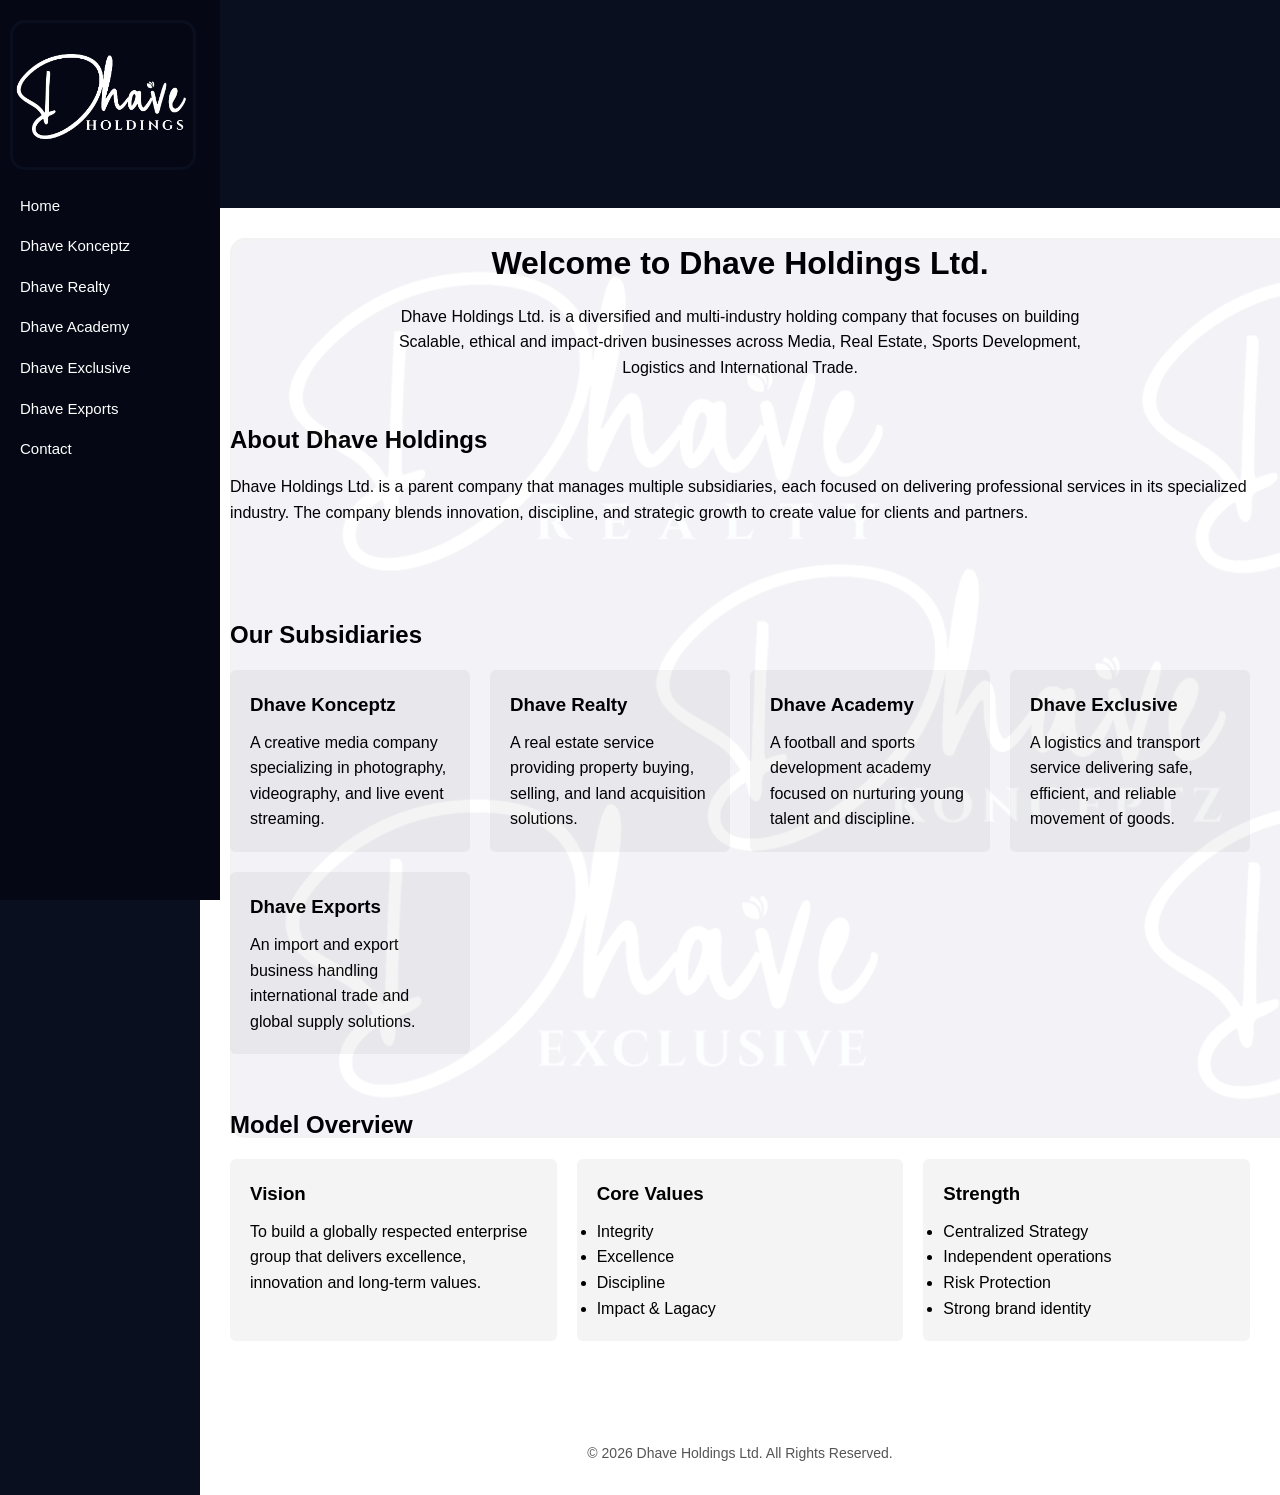
<file: index.html>
<!DOCTYPE html>
<html lang="en">
<head>
    <!-- Meta information -->
    <meta charset="UTF-8">
    <meta name="viewport" content="width=device-width, initial-scale=1.0">
    <title>Dhave Holdings Ltd | Home</title>

    <!-- Link to external CSS file -->
    <link rel="stylesheet" href="style.css">
</head>

<body>

 <img src="IMAGES/Dhave Holdings1.png" alt="DHAVE Logo" id="LogoImg">      
    <!-- Sidebar Navigation -->
    <nav class="sidebar">

 <a href="index.html"><img src="IMAGES/Dhave Holdings1.png" alt="DHAVE Logo" id="LogoImg1"></a>      
        <ul>
            <li><a href="index.html">Home</a></li>
            <li><a href="konceptz.html">Dhave Konceptz</a></li>
            <li><a href="realty.html">Dhave Realty</a></li>
            <li><a href="academy.html">Dhave Academy</a></li>
            <li><a href="exclusive.html">Dhave Exclusive</a></li>
            <li><a href="exports.html">Dhave Exports</a></li>
            <li><a href="contact.html">Contact</a></li>
        </ul>
        
    </nav>

    <!-- Main Content Area -->
    <main class="content">

 <img src="IMAGES/Dhave Holdings.png" alt="Logo Black" id="LB" >    
    <!-- Hero / Introduction Section -->
        <section class="hero">
            <h1>Welcome to Dhave Holdings Ltd.</h1>
            <p>
                Dhave Holdings Ltd. is a diversified and multi-industry holding company 
                that focuses on building Scalable, ethical and impact-driven businesses 
                across Media, Real Estate, Sports Development, Logistics and International Trade.
            </p>
        </section>

        <!-- About the Company -->
        <section class="about">
            <h2>About Dhave Holdings</h2>
            <p>
                Dhave Holdings Ltd. is a parent company that manages multiple subsidiaries,
                each focused on delivering professional services in its specialized industry.
                The company blends innovation, discipline, and strategic growth to create
                value for clients and partners.
            </p>
        </section>



        <br>
        <br>
    
        <!-- Subsidiaries Overview -->
        <section class="subsidiaries">
            <h2>Our Subsidiaries</h2>

            <div class="cards">

                <div class="card">
                    <h3>Dhave Konceptz</h3>
                    <p>
                        A creative media company specializing in photography,
                        videography, and live event streaming.
                    </p>
                </div>

                <div class="card">
                    <h3>Dhave Realty</h3>
                    <p>
                        A real estate service providing property buying,
                        selling, and land acquisition solutions.
                    </p>
                </div>

                <div class="card">
                    <h3>Dhave Academy</h3>
                    <p>
                        A football and sports development academy focused on
                        nurturing young talent and discipline.
                    </p>
                </div>

                <div class="card">
                    <h3>Dhave Exclusive</h3>
                    <p>
                        A logistics and transport service delivering safe,
                        efficient, and reliable movement of goods.
                    </p>
                </div>

                <div class="card">
                    <h3>Dhave Exports</h3>
                    <p>
                        An import and export business handling international
                        trade and global supply solutions.
                    </p>
                </div>

            </div>
        </section>

<br>
<br>
         <!-- Model Overview -->
        <section class="subsidiaries">
            <h2>Model Overview</h2>

            <div class="cards">

                <div class="card">
                    <h3>Vision</h3>
                    <p>
                        To build a globally respected enterprise group that
                        delivers excellence, innovation and long-term values.
                    </p>
                </div>

                <div class="card">
                    <h3>Core Values</h3>
                    <p>
                        <ul>
                <li>Integrity</li>
                <li>Excellence</li>
                <li>Discipline</li>
                <li>Impact & Lagacy</li>
            </ul>
                    </p>
                </div>

                <div class="card">
                    <h3>Strength</h3>
                    <p>
                         <ul>
                <li>Centralized Strategy</li>
                <li>Independent operations</li>
                <li>Risk Protection</li>
                <li>Strong brand identity</li>
                    </ul>
                    </p>
                </div>
            </section>

                <br>
                <br>
        <!-- Footer -->
        <footer>
            <p>&copy; 2026 Dhave Holdings Ltd. All Rights Reserved.</p>
        </footer>

    </main>

</body>
</html>
</file>
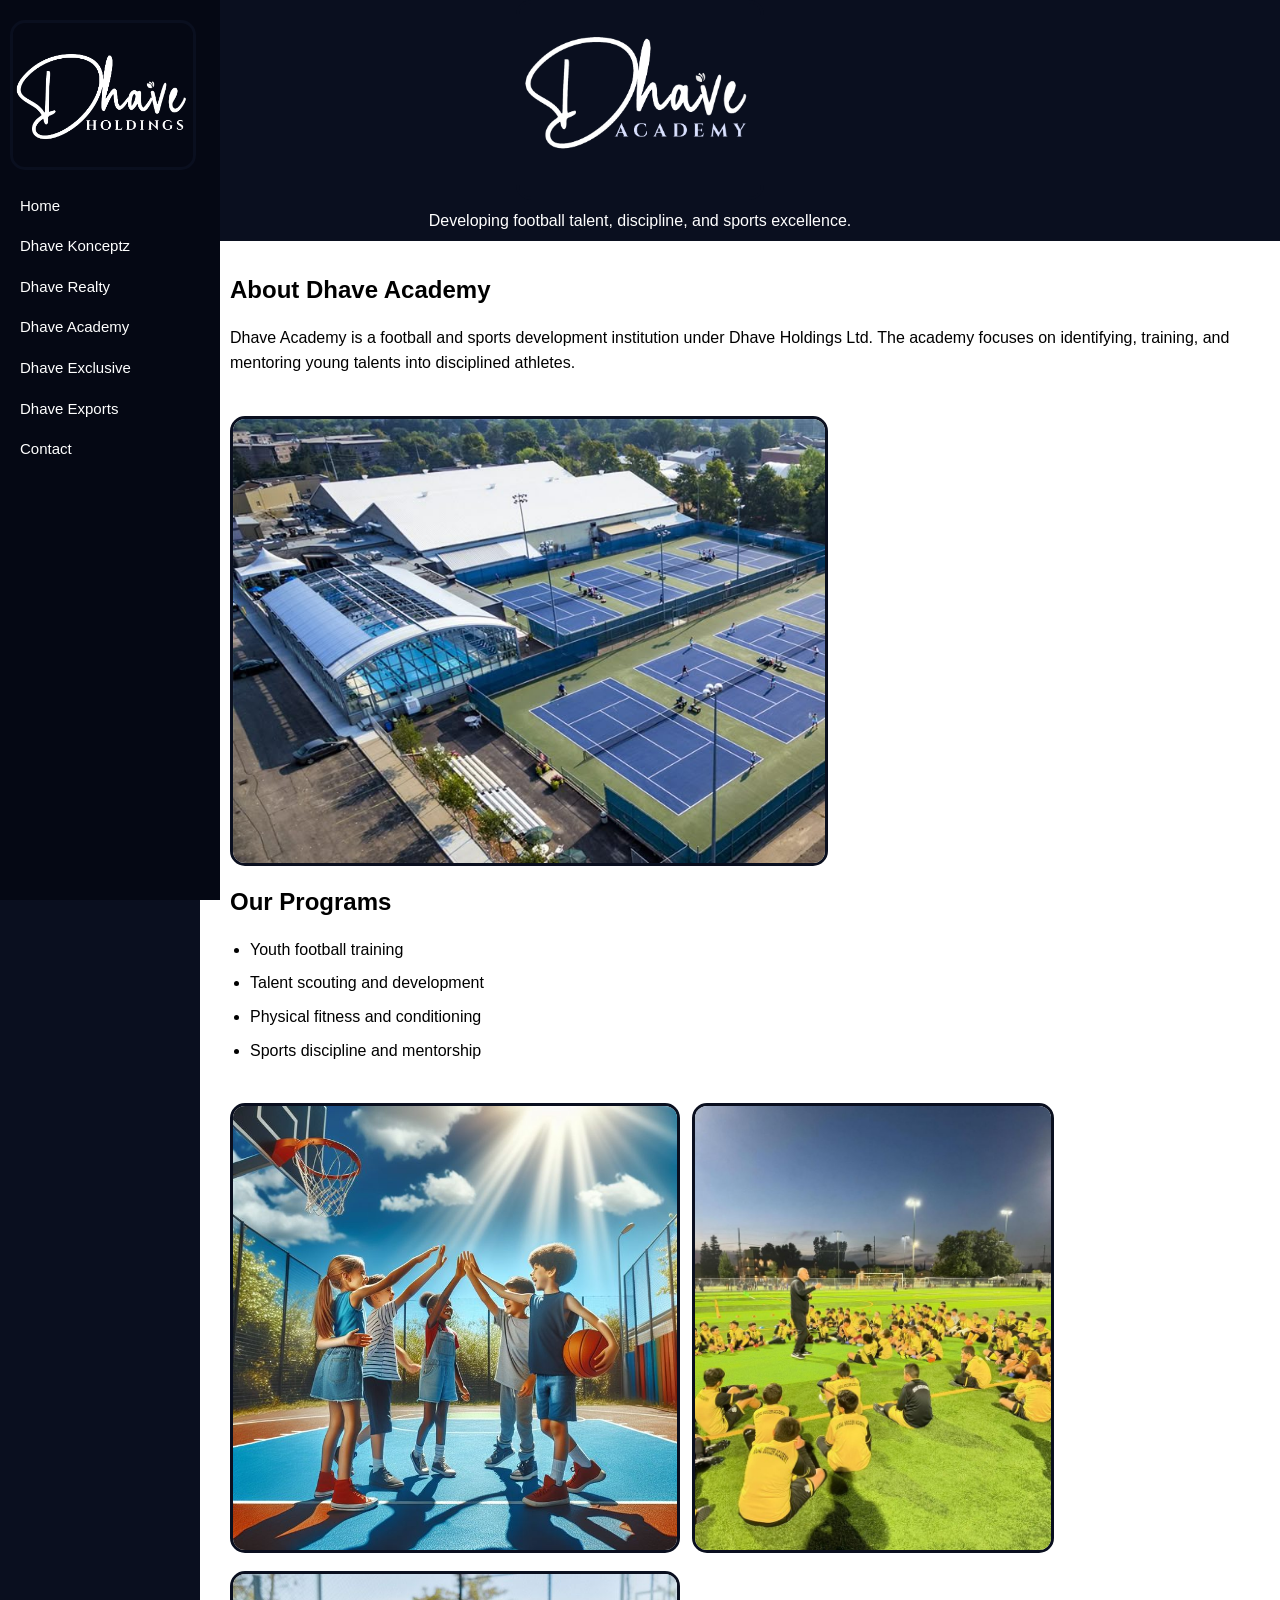
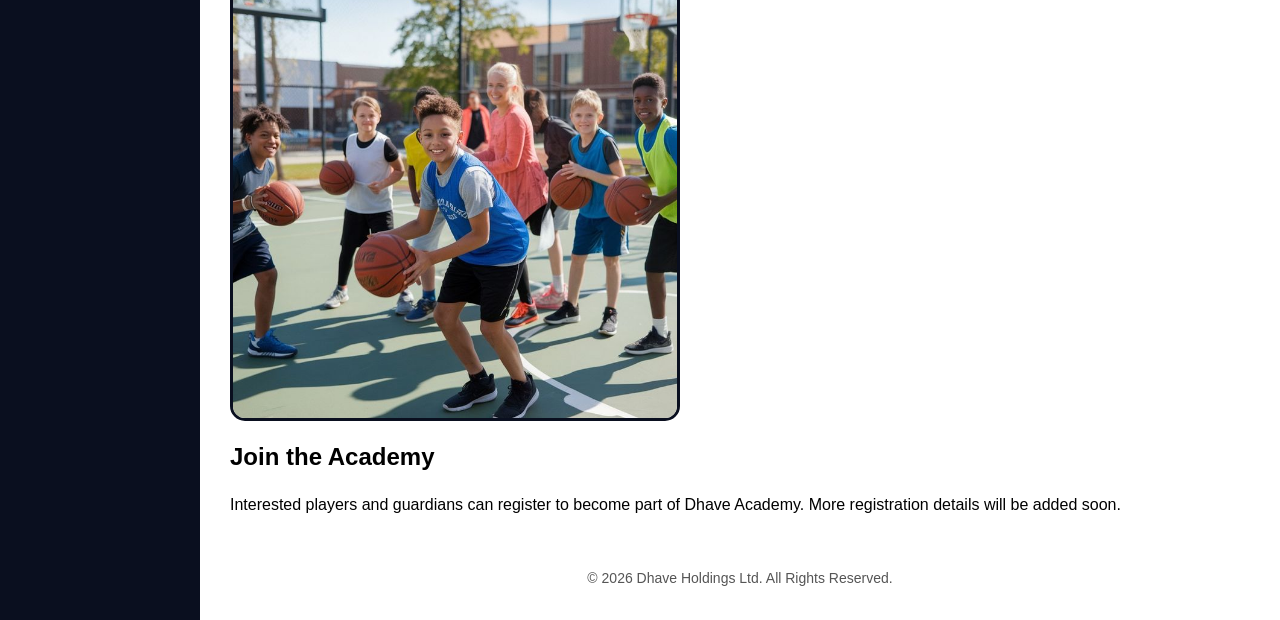
<file: academy.html>
<!DOCTYPE html>
<html lang="en">
<head>
    <!-- Meta information -->
    <meta charset="UTF-8">
    <meta name="viewport" content="width=device-width, initial-scale=1.0">
    <title>Dhave Academy | Sports Development</title>

    <!-- Shared CSS -->
    <link rel="stylesheet" href="style.css">
</head>

<body>

<main id="theme">   
<img src="IMAGES/Dhave Academy.png" alt="Dhave Realty Logo" id="DEimg">
        <p>
        Developing football talent, discipline, and sports excellence.
        </p>
</main> 


<!-- Sidebar Navigation -->
    <nav class="sidebar">

 <a href="index.html"><img src="IMAGES/Dhave Holdings1.png" alt="DHAVE Logo" id="LogoImg1"></a>      
        <ul>
            <li><a href="index.html">Home</a></li>
            <li><a href="konceptz.html">Dhave Konceptz</a></li>
            <li><a href="realty.html">Dhave Realty</a></li>
            <li><a href="academy.html">Dhave Academy</a></li>
            <li><a href="exclusive.html">Dhave Exclusive</a></li>
            <li><a href="exports.html">Dhave Exports</a></li>
            <li><a href="contact.html">Contact</a></li>
        </ul>
        
    </nav>


    <!-- Main Content -->
    <main class="content">
        <!-- About Section -->
        <section class="about">
            <h2>About Dhave Academy</h2>
            <p>
                Dhave Academy is a football and sports development institution
                under Dhave Holdings Ltd. The academy focuses on identifying,
                training, and mentoring young talents into disciplined athletes.
            </p>
        </section>

<img src="IMAGES/A1.jfif" alt="Dhave Academy" height="450" id="R1">



        <!-- Programs Section -->
        <section class="programs">
            <h2>Our Programs</h2>
            <ul>
                <li>Youth football training</li>
                <li>Talent scouting and development</li>
                <li>Physical fitness and conditioning</li>
                <li>Sports discipline and mentorship</li>
            </ul>
        </section>

<img src="IMAGES/A2.jfif" alt="Dhave Academy" height="450" id="R1">
<img src="IMAGES/A3.jfif" alt="Dhave Academy" height="450" id="R1">
<img src="IMAGES/A4.jfif" alt="Dahve academy" height="450" id="R1">

        <!-- Join Academy Section -->
        <section class="join">
            <h2>Join the Academy</h2>
            <p>
                Interested players and guardians can register to become part
                of Dhave Academy. More registration details will be added soon.
            </p>
        </section>

        <!-- Footer -->
        <footer>
            <p>&copy; 2026 Dhave Holdings Ltd. All Rights Reserved.</p>
        </footer>

    </main>

</body>
</html>
</file>
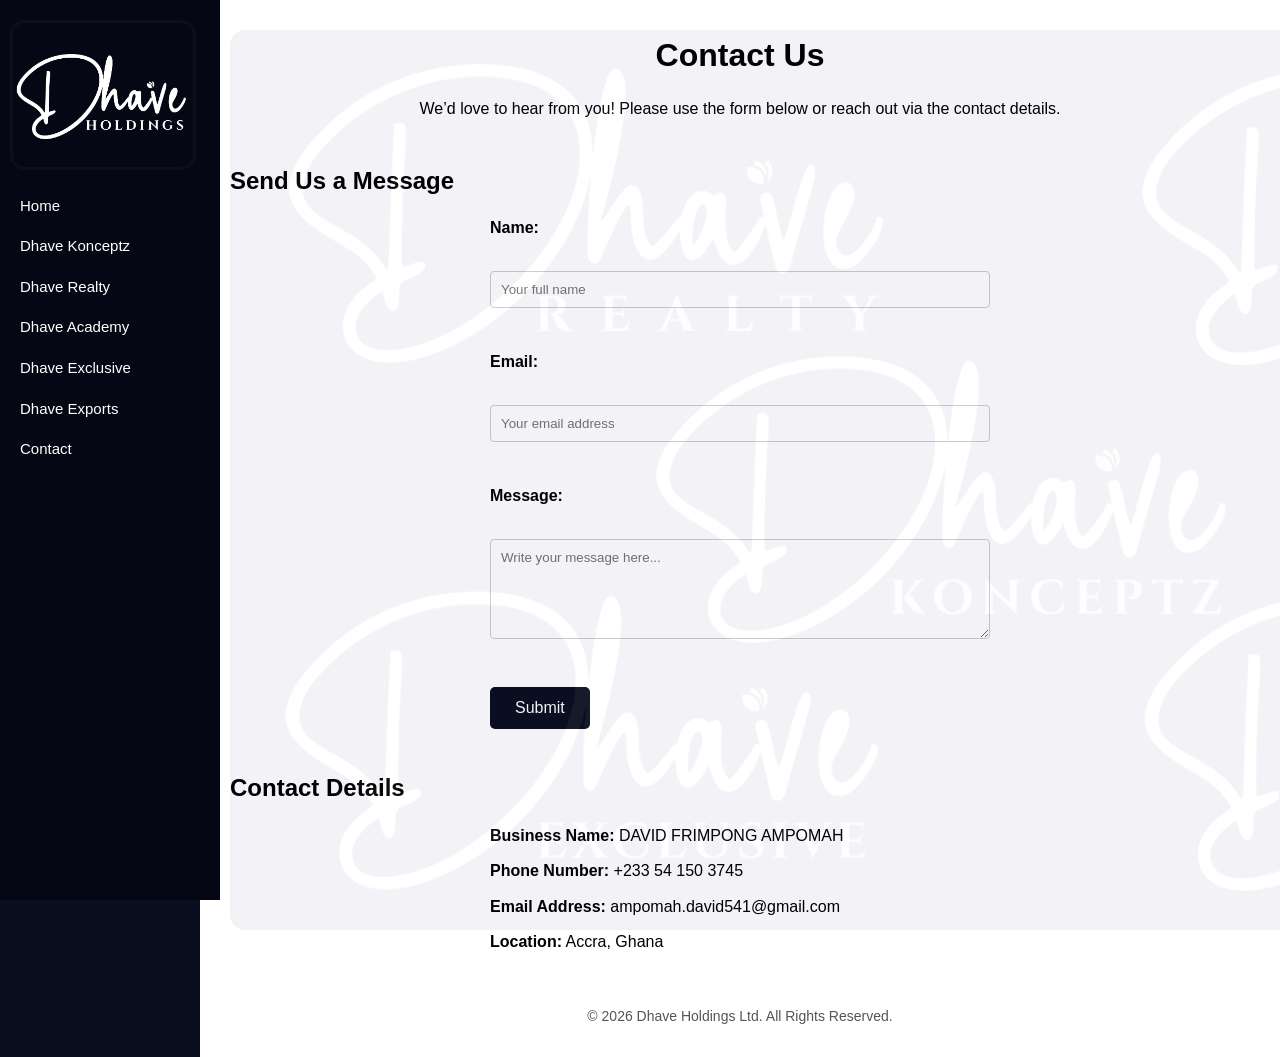
<file: contact.html>
<!DOCTYPE html>
<html lang="en">
<head>
    <meta charset="UTF-8" />
    <meta name="viewport" content="width=device-width, initial-scale=1" />
    <title>Contact Dhave Holdings</title>
    <link rel="stylesheet" href="style.css" />
</head>
<body>

      <!-- Sidebar Navigation -->
    <nav class="sidebar">

<a href="index.html"><img src="IMAGES/Dhave Holdings1.png" alt="DHAVE Logo" id="LogoImg1"></a>     
        <ul>
            <li><a href="index.html">Home</a></li>
            <li><a href="konceptz.html">Dhave Konceptz</a></li>
            <li><a href="realty.html">Dhave Realty</a></li>
            <li><a href="academy.html">Dhave Academy</a></li>
            <li><a href="exclusive.html">Dhave Exclusive</a></li>
            <li><a href="exports.html">Dhave Exports</a></li>
            <li><a href="contact.html">Contact</a></li>
        </ul>
        
    </nav>

    <!-- Main Content -->
    <main class="content">
 <img src="IMAGES/Dhave Holdings.png" alt="Logo Black" id="LB" >  
        <section class="hero">
            <h1>Contact Us</h1>
            <p>We’d love to hear from you! Please use the form below or reach 
            out via the contact details.</p>
        </section>

        <!-- Contact Form -->
        <section class="contact-form">
            <h2>Send Us a Message</h2>
            <form action="#" method="POST">
                <label for="name">Name:</label><br />
                <input type="text" id="name" name="name" placeholder="Your full name" required /><br /><br />

                <label for="email">Email:</label><br />
                <input type="email" id="email" name="email" placeholder="Your email address" required /><br /><br />

                <label for="message">Message:</label><br />
                <textarea id="message" name="message" placeholder="Write your message here..." rows="5" required></textarea><br /><br />

                <button type="submit">Submit</button>
            </form>
        </section>

        <!-- Seller / Institution Contact Details -->
        <section class="contact-info">
            <h2>Contact Details</h2>
            <p><strong>Business Name:</strong> DAVID FRIMPONG AMPOMAH</p>
            <p><strong>Phone Number:</strong> +233 54 150 3745</p>
            <p><strong>Email Address:</strong> ampomah.david541@gmail.com</p>
            <p><strong>Location:</strong> Accra, Ghana</p>
        </section>

        <!-- Footer -->
        <footer>
            <p>&copy; 2026 Dhave Holdings Ltd. All Rights Reserved.</p>
        </footer>

    </main>

</body>
</html>
</file>
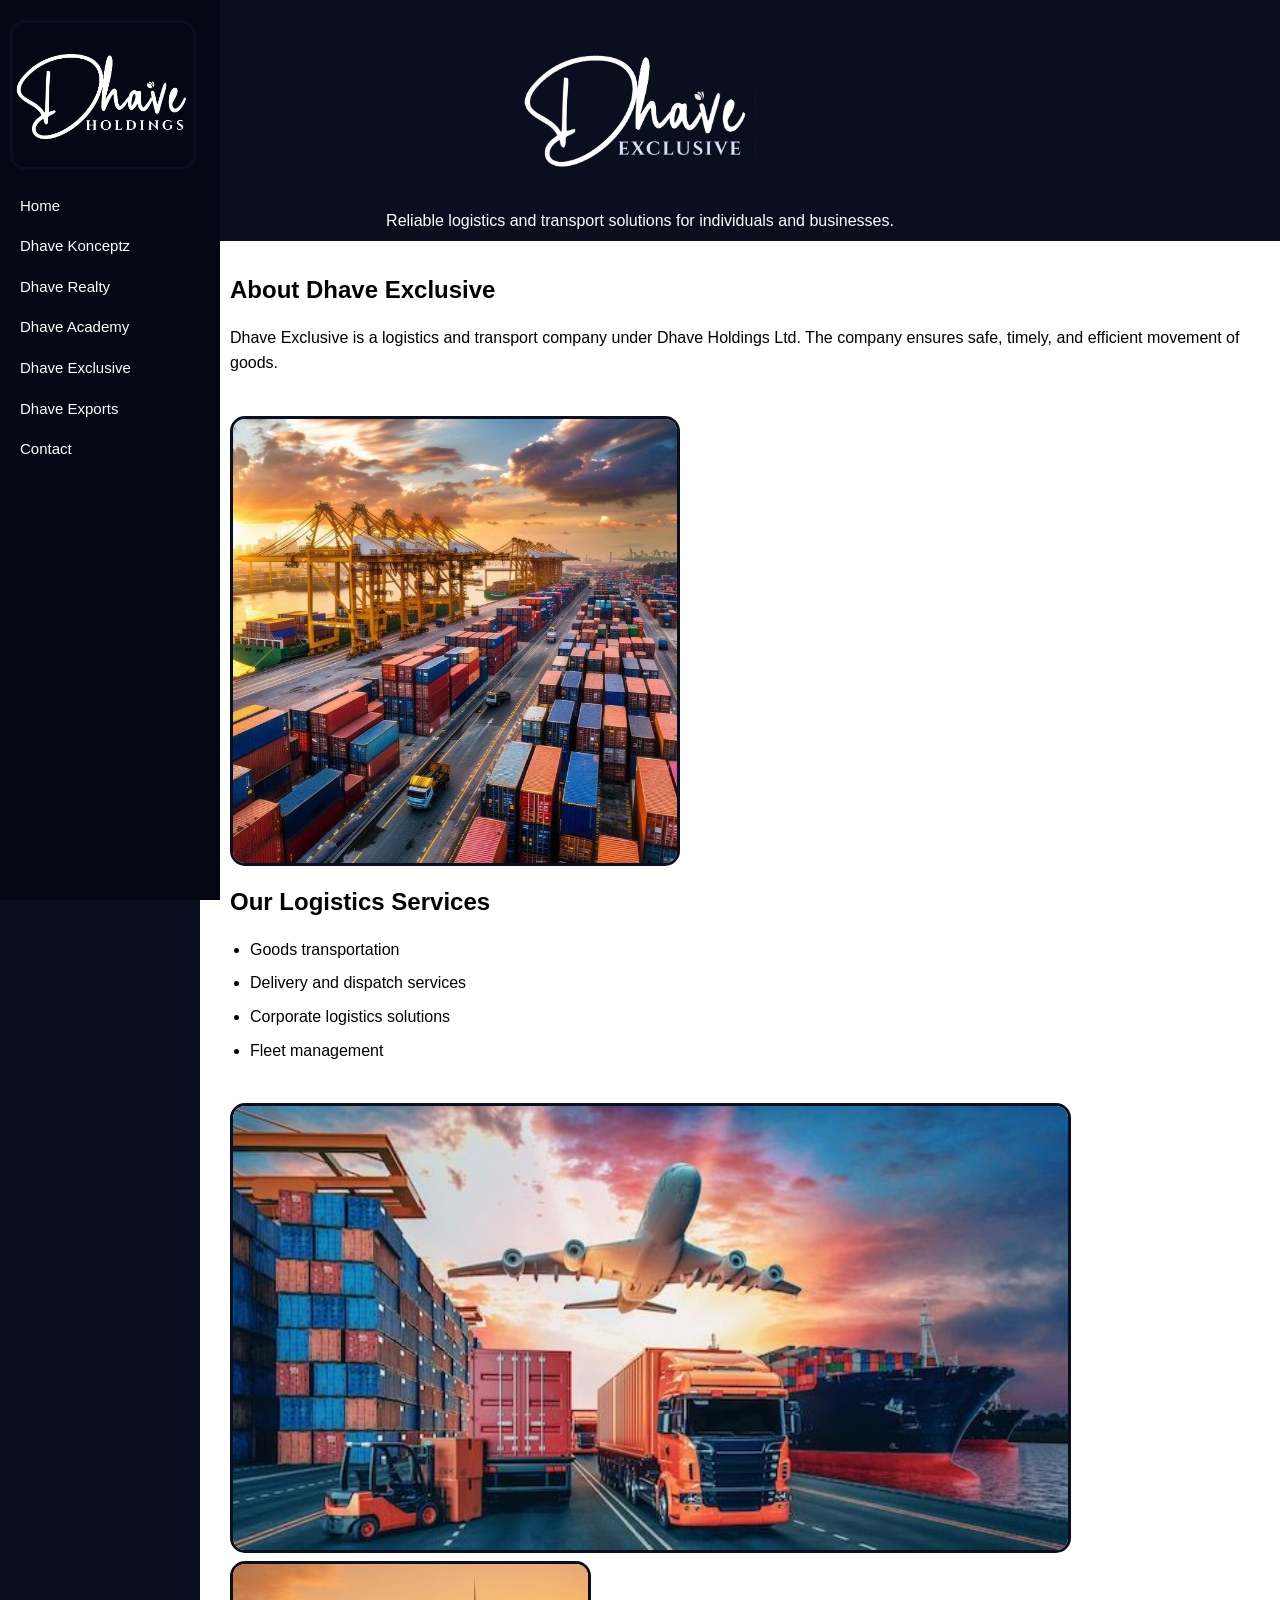
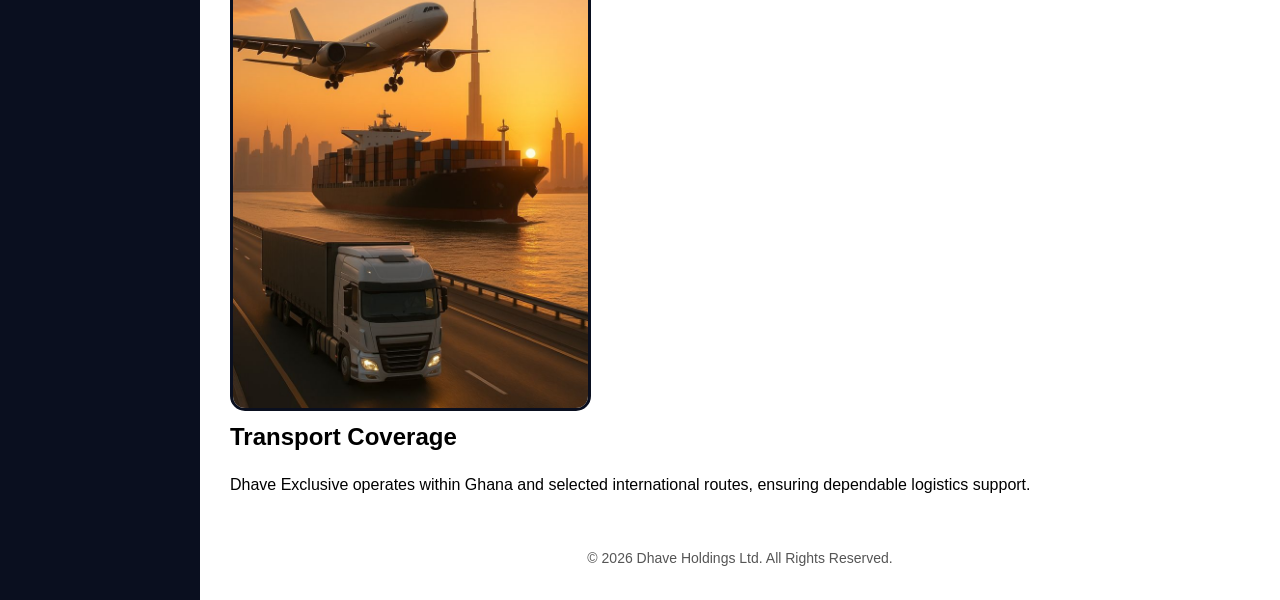
<file: exclusive.html>
<!DOCTYPE html>
<html lang="en">
<head>
    <!-- Meta information -->
    <meta charset="UTF-8">
    <meta name="viewport" content="width=device-width, initial-scale=1.0">
    <title>Dhave Exclusive | Logistics & Transport</title>

    <!-- Shared CSS -->
    <link rel="stylesheet" href="style.css">
</head>

<body>
<main id="theme">
<img src="IMAGES/Dhave Exclusive.png" alt="Dhave Exclusive Logo" id="DEimg">
         <p>
        Reliable logistics and transport solutions for individuals
        and businesses.
         </p>


</main>

      <!-- Sidebar Navigation -->
    <nav class="sidebar">

<a href="index.html"><img src="IMAGES/Dhave Holdings1.png" alt="DHAVE Logo" id="LogoImg1"></a>   
        <ul>
            <li><a href="index.html">Home</a></li>
            <li><a href="konceptz.html">Dhave Konceptz</a></li>
            <li><a href="realty.html">Dhave Realty</a></li>
            <li><a href="academy.html">Dhave Academy</a></li>
            <li><a href="exclusive.html">Dhave Exclusive</a></li>
            <li><a href="exports.html">Dhave Exports</a></li>
            <li><a href="contact.html">Contact</a></li>
        </ul>
        
    </nav>


    <!-- Main Content -->
    <main class="content">
        <!-- About Section -->
        <section class="about">
            <h2>About Dhave Exclusive</h2>
            <p>
                Dhave Exclusive is a logistics and transport company under
                Dhave Holdings Ltd. The company ensures safe, timely,
                and efficient movement of goods.
            </p>
        </section>

<img src="IMAGES/E2.jfif" alt="Dhave exclusive" height="450" id="R1">


        <!-- Services Section -->
        <section class="services">
            <h2>Our Logistics Services</h2>
            <ul>
                <li>Goods transportation</li>
                <li>Delivery and dispatch services</li>
                <li>Corporate logistics solutions</li>
                <li>Fleet management</li>
            </ul>
        </section>

<img src="IMAGES/E.jfif" alt="Dhave exclusive" height="450" itemref="R1">
<img src="IMAGES/E1.jfif" alt="Dahve exclusive" height="450" itemref="R1">

        <!-- Coverage Section -->
        <section class="coverage">
            <h2>Transport Coverage</h2>
            <p>
                Dhave Exclusive operates within Ghana and selected
                international routes, ensuring dependable logistics support.
            </p>
        </section>

        <!-- Footer -->
        <footer>
            <p>&copy; 2026 Dhave Holdings Ltd. All Rights Reserved.</p>
        </footer>

    </main>

</body>
</html>
</file>
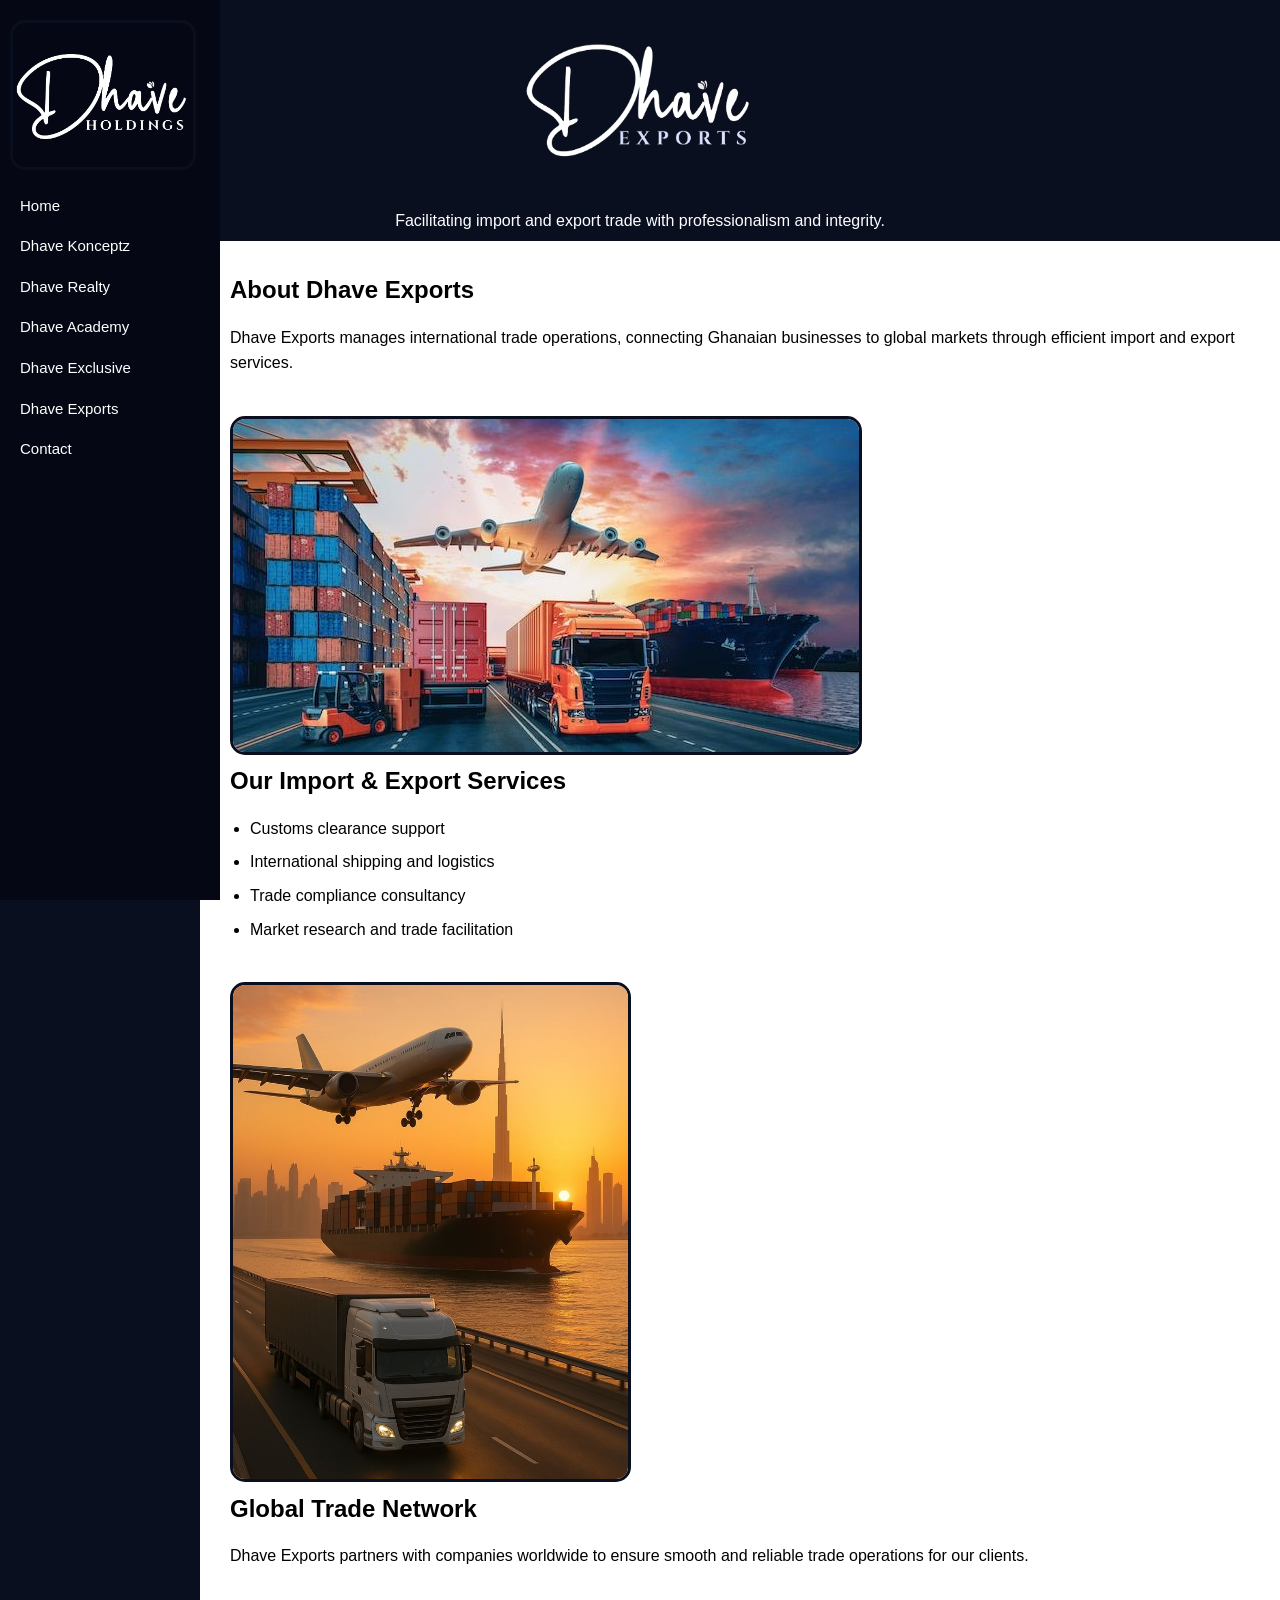
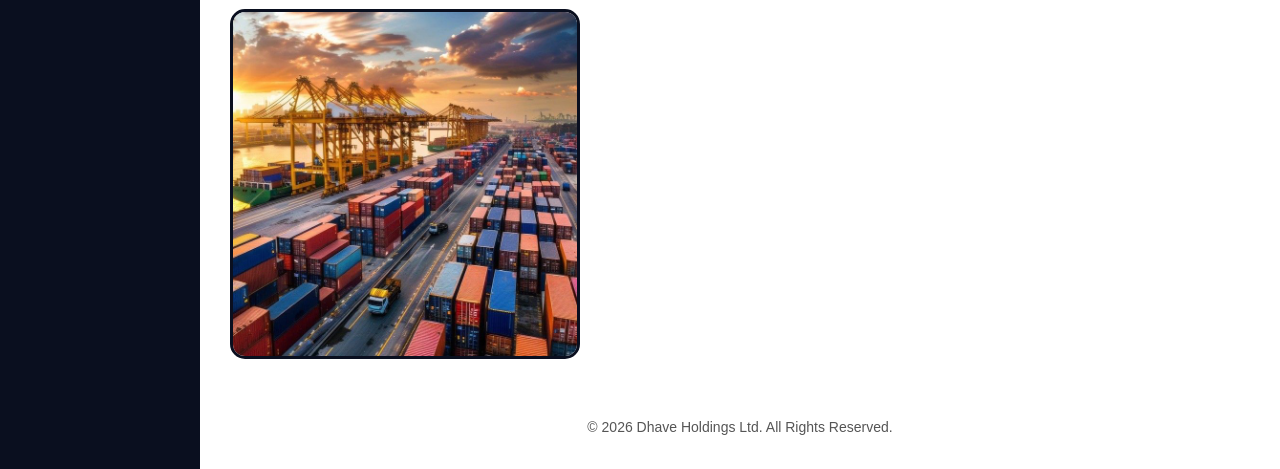
<file: exports.html>
<!DOCTYPE html>
<html lang="en">
<head>
    <!-- Meta information -->
    <meta charset="UTF-8" />
    <meta name="viewport" content="width=device-width, initial-scale=1" />
    <title>Dhave Exports | Imports & Exports</title>
    <link rel="stylesheet" href="style.css" />
</head>
<body>


    <main id="theme">
<img src="IMAGES/Dhave Exports.png" alt="Dhave Exports Logo" id="DEimg">
            <p>
                Facilitating import and export trade with professionalism and integrity.
            </p>
    </main>
        


      <!-- Sidebar Navigation -->
    <nav class="sidebar">

<a href="index.html"><img src="IMAGES/Dhave Holdings1.png" alt="DHAVE Logo" id="LogoImg1"></a>     
        <ul>
            <li><a href="index.html">Home</a></li>
            <li><a href="konceptz.html">Dhave Konceptz</a></li>
            <li><a href="realty.html">Dhave Realty</a></li>
            <li><a href="academy.html">Dhave Academy</a></li>
            <li><a href="exclusive.html">Dhave Exclusive</a></li>
            <li><a href="exports.html">Dhave Exports</a></li>
            <li><a href="contact.html">Contact</a></li>
        </ul>
        
    </nav>



    <!-- Main Content -->
    <main class="content">

        <!-- About -->
        <section class="about">
            <h2>About Dhave Exports</h2>
            <p>
                Dhave Exports manages international trade 
                operations, connecting Ghanaian businesses
                to global markets through efficient import and 
                export services.
            </p>
        </section>
<img src="IMAGES/E.jfif" alt="Exports">
        <!-- Services -->
        <section class="services">
            <h2>Our Import & Export Services</h2>
            <ul>
                <li>Customs clearance support</li>
                <li>International shipping and logistics</li>
                <li>Trade compliance consultancy</li>
                <li>Market research and trade facilitation</li>
            </ul>
        </section>
<img src="IMAGES/E1.jfif" alt="Export" height="500">
        <!-- Trade Network -->
        <section class="trade-network">
            <h2>Global Trade Network</h2>
            <p>
                Dhave Exports partners with companies worldwide 
                to ensure smooth and
                reliable trade operations for our clients.
            </p>
        </section>
<img src="IMAGES/E2.jfif" alt="Exports" height="350"
      

    <!-- Footer -->
        <footer>
            <p>&copy; 2026 Dhave Holdings Ltd. All Rights Reserved.</p>
        </footer>

    </main>

</body>
</html>
</file>
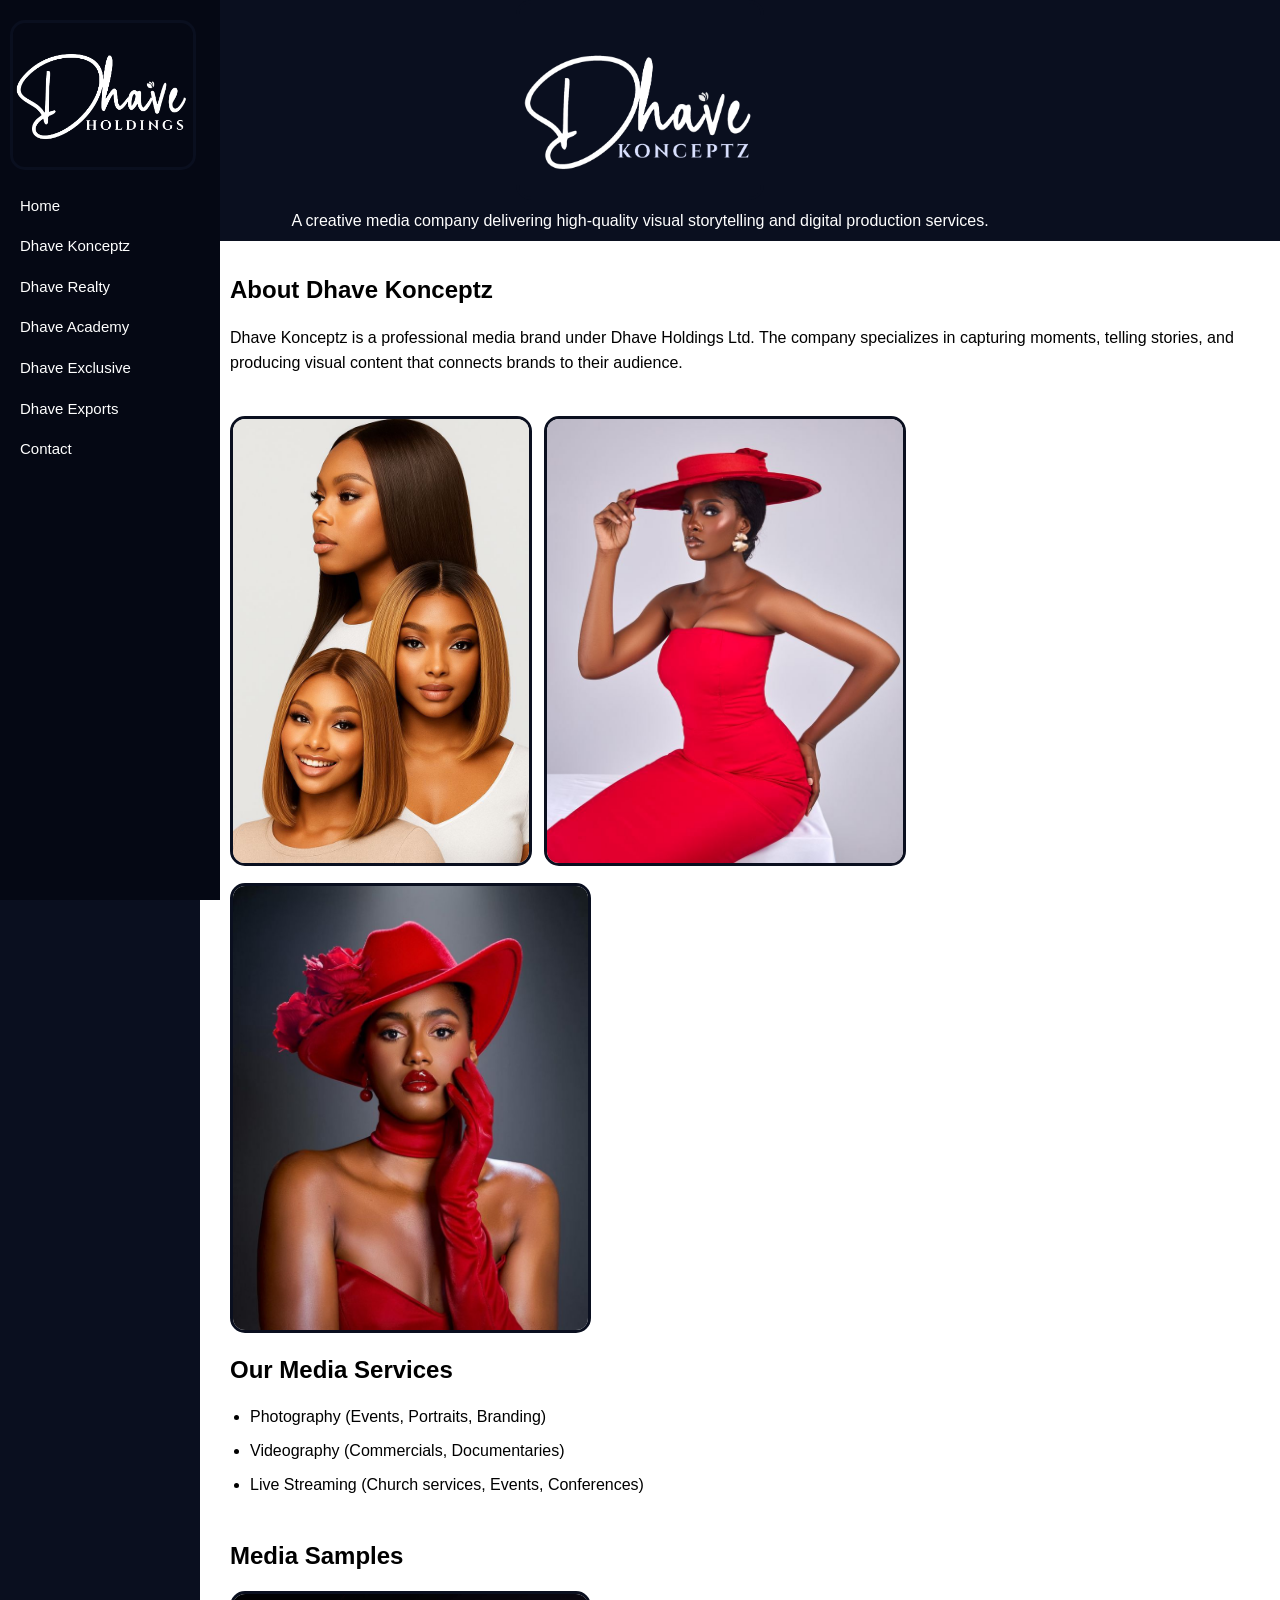
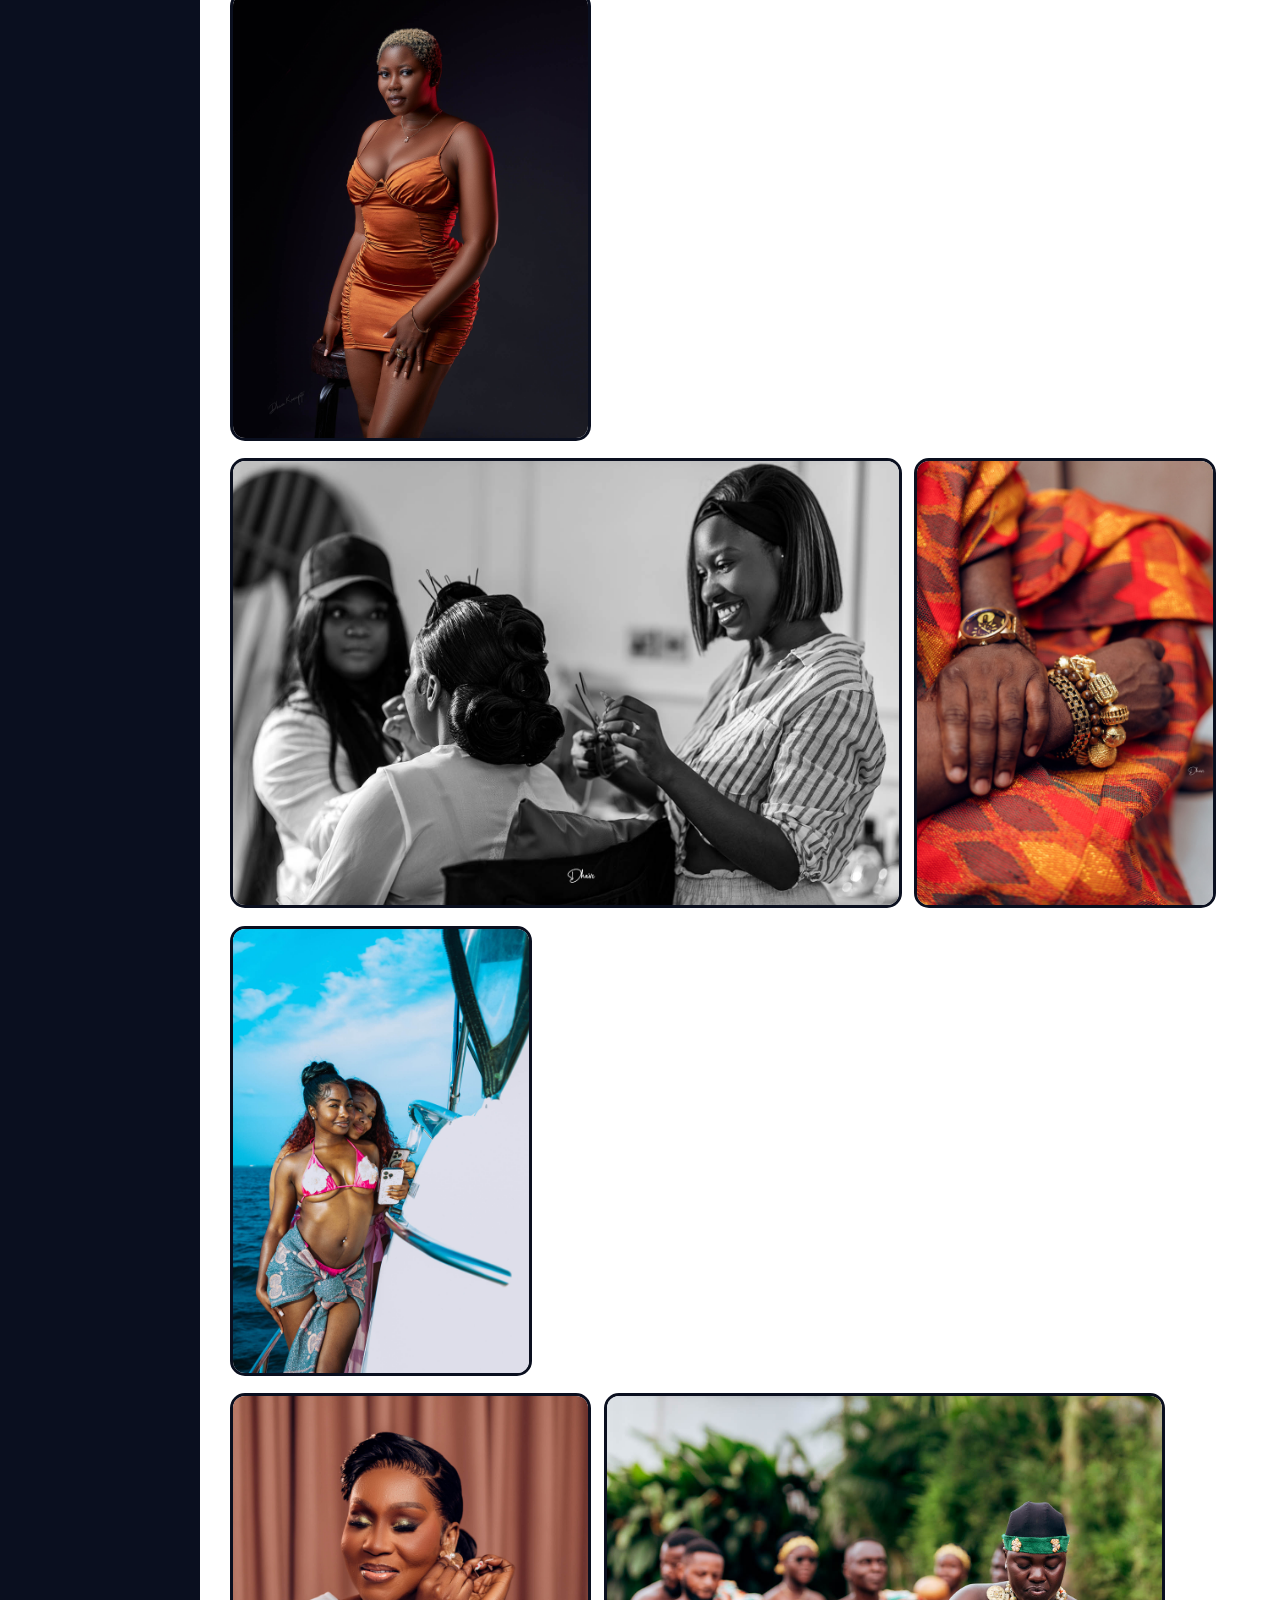
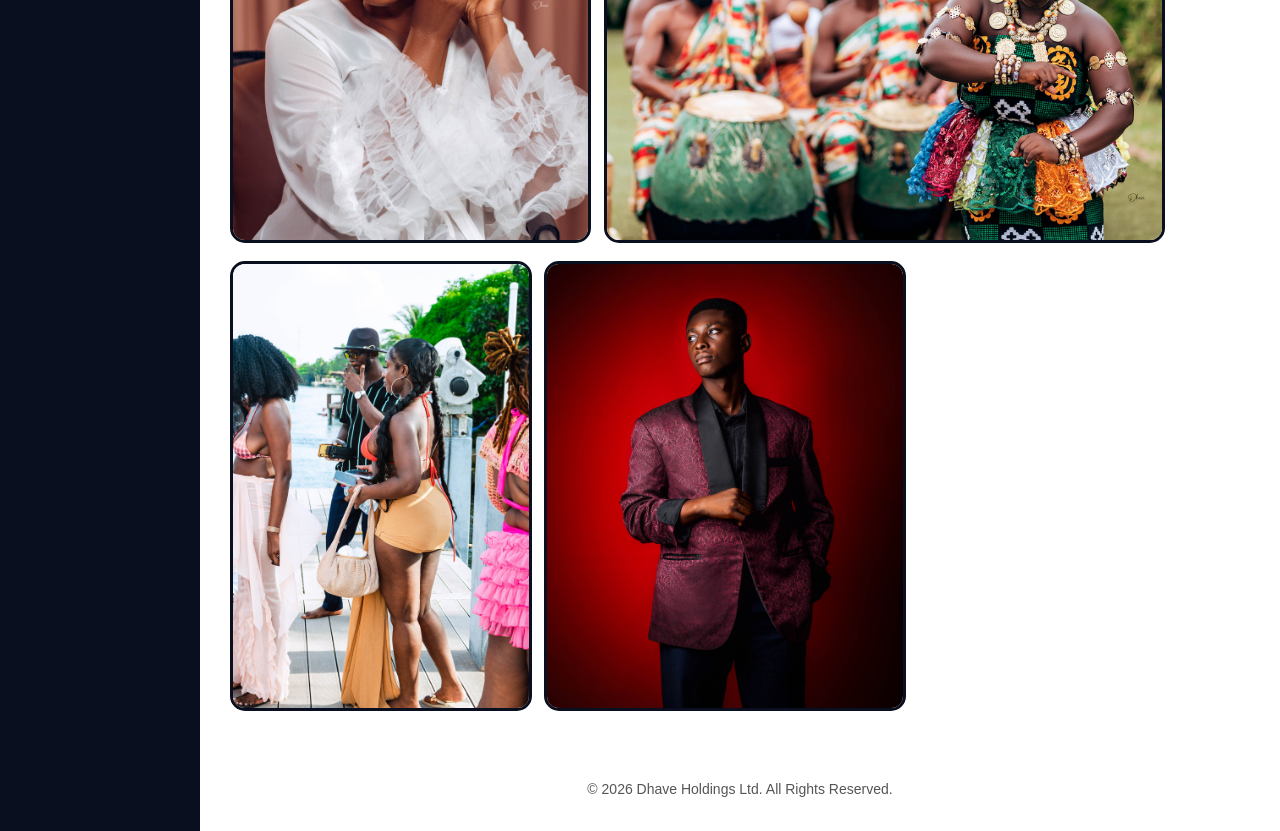
<file: konceptz.html>
<!DOCTYPE html>
<html lang="en">
<head>
    <!-- Meta information -->
    <meta charset="UTF-8">
    <meta name="viewport" content="width=device-width, initial-scale=1.0">
    <title>Dhave Konceptz | Media Services</title>

    <!-- Link to shared CSS file -->
    <link rel="stylesheet" href="style.css">
</head>

<body>

     <main id="theme">
    <img src="IMAGES/Dhave Konceptz.png" alt="Dhave Konceptz Logo"  id="DEimg">
            
            <p>
                A creative media company delivering high-quality visual
                storytelling and digital production services.
            </p>
    </main>
    

    <!-- Sidebar Navigation -->
    <nav class="sidebar">

<a href="index.html"><img src="IMAGES/Dhave Holdings1.png" alt="DHAVE Logo" id="LogoImg1"></a>    
        <ul>
            <li><a href="index.html">Home</a></li>
            <li><a href="konceptz.html">Dhave Konceptz</a></li>
            <li><a href="realty.html">Dhave Realty</a></li>
            <li><a href="academy.html">Dhave Academy</a></li>
            <li><a href="exclusive.html">Dhave Exclusive</a></li>
            <li><a href="exports.html">Dhave Exports</a></li>
            <li><a href="contact.html">Contact</a></li>
        </ul>
        
    </nav>


    <!-- Main Content Area -->
    <main class="content">

        <!-- About -->
        <section class="about">
            <h2>About Dhave Konceptz</h2>
            <p>
                Dhave Konceptz is a professional media brand under Dhave Holdings Ltd.
                The company specializes in capturing moments, telling stories,
                and producing visual content that connects brands to their audience.
            </p>
        </section>

<img src="IMAGES/K1.jpeg" alt="Dhave Konceptz" height="450" id="R1">
<img src="IMAGES/K2.jpeg" alt="Dhave Konceptz" height="450" id="R1">
<img src="IMAGES/K3.jpeg" alt="Dhave Kponceptz" height="450" id="R1">

        <!- Services Section -->
        <section class="services">
            <h2>Our Media Services</h2>
            <ul>
                <li>Photography (Events, Portraits, Branding)</li>
                <li>Videography (Commercials, Documentaries)</li>
                <li>Live Streaming (Church services, Events, Conferences)</li>
            </ul>
        </section>

        <!-- Media Samples Placeholder -->
        <section class="samples">
            <h2>Media Samples</h2>
<img src="IMAGES/K5.jpg" alt="Dhave Konceptz" height="450" id="R1">

<img src="IMAGES/Ko (2).jpg" alt="Dhave Konceptz" height="450" id="R1">
<img src="IMAGES/Ko (6).jpg" alt="Dhave Konceptz" height="450" id="R1">
<img src="IMAGES/K8.jpg" alt="Dhave Konceptz" height="450" id="R1"> <br>
<img src="IMAGES/Ko (4).jpg" alt="Dhave Konceptz" height="450" id="R1">
<img src="IMAGES/Ko (3).jpg" alt="Dhave Konceptz" height="450" id="R1">
<img src="IMAGES/KX.jpg" alt="Dhave Konceptz" height="450" id="R1">
<img src="IMAGES/K6.jpg" alt="Dhave Konceptz" height="450" id="R1">


        </section>

        <!-- Footer -->
        <footer>
            <p>&copy; 2026 Dhave Holdings Ltd. All Rights Reserved.</p>
        </footer>

    </main>

</body>
</html>
</file>
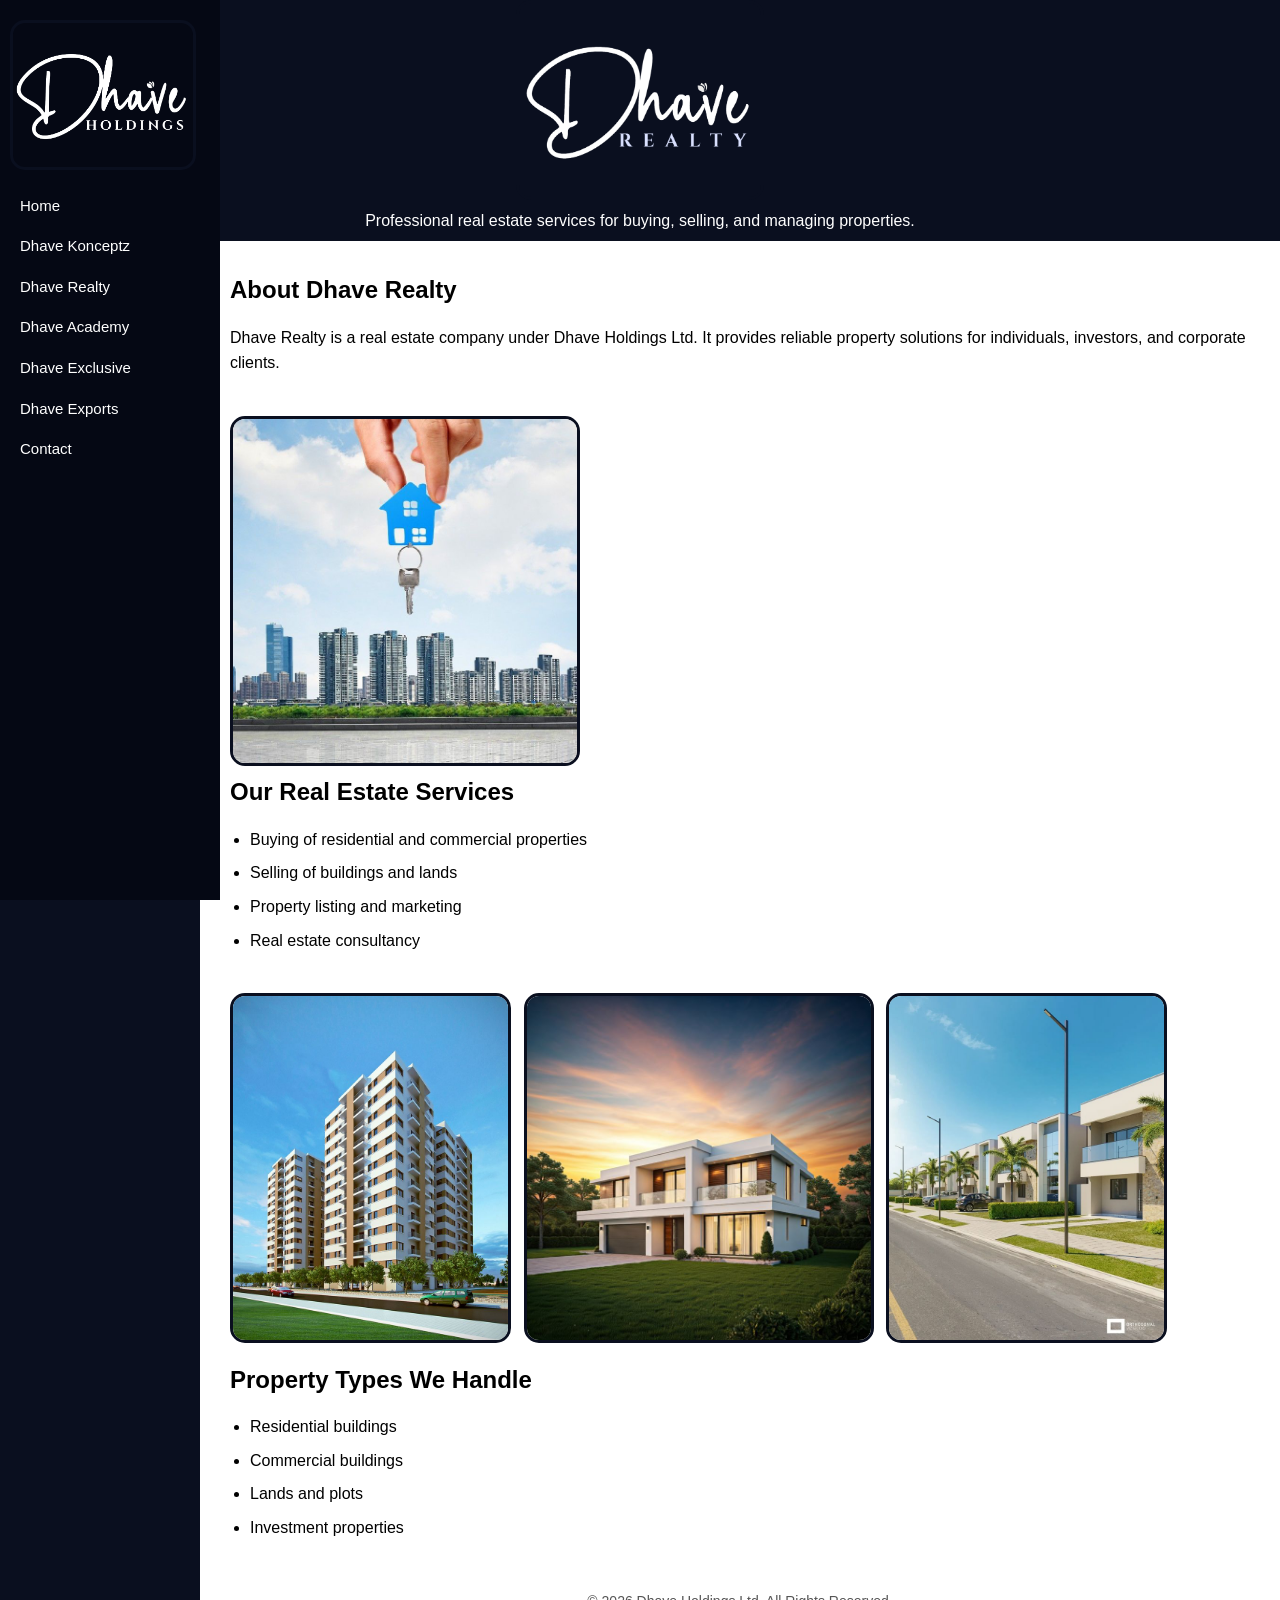
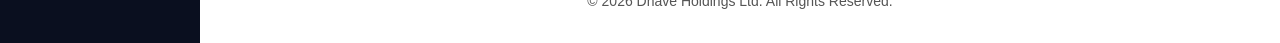
<file: realty.html>
<!DOCTYPE html>
<html lang="en">
<head>
    <!-- Meta information -->
    <meta charset="UTF-8">
    <meta name="viewport" content="width=device-width, initial-scale=1.0">
    <title>Dhave Realty | Real Estate Services</title>

    <!-- Shared CSS file -->
    <link rel="stylesheet" href="style.css">
</head>

<body>
    
 <main id="theme">
<img src="IMAGES/Dhave Realty.png" alt="Dhave Realty Logo" height="230" id="DEimg">
             <p>
                Professional real estate services for buying,
                selling, and managing properties.
            </p>
</main>

   <!-- Sidebar Navigation -->
    <nav class="sidebar">

<a href="index.html"><img src="IMAGES/Dhave Holdings1.png" alt="DHAVE Logo" id="LogoImg1"></a>
        <ul>
            <li><a href="index.html">Home</a></li>
            <li><a href="konceptz.html">Dhave Konceptz</a></li>
            <li><a href="realty.html">Dhave Realty</a></li>
            <li><a href="academy.html">Dhave Academy</a></li>
            <li><a href="exclusive.html">Dhave Exclusive</a></li>
            <li><a href="exports.html">Dhave Exports</a></li>
            <li><a href="contact.html">Contact</a></li>
        </ul>
        
    </nav>


    <!-- Main Content -->
    <main class="content">

        <!-- About -->
        <section class="about">
            <h2>About Dhave Realty</h2>
            <p>
                Dhave Realty is a real estate company under Dhave Holdings Ltd.
                It provides reliable property solutions for individuals,
                investors, and corporate clients.
            </p>
        </section>
    
<img src="IMAGES/R4.jfif" alt="Realty"  height="350">

        <!-- Services -->
        <section class="services">
            <h2>Our Real Estate Services</h2>
            <ul>
                <li>Buying of residential and commercial properties</li>
                <li>Selling of buildings and lands</li>
                <li>Property listing and marketing</li>
                <li>Real estate consultancy</li>
            </ul>
        </section>

<img src="IMAGES/R1.jfif" alt="Realty" height="350" id="R1">
<img src="IMAGES/R2.jfif" alt="Realty" height="350" id="R2">
<img src="IMAGES/R3.jfif" alt="Realty" height="350" id="R3">        
        <!-- Property Types -->
        <section class="property-types">
            <h2>Property Types We Handle</h2>
            <ul>
                <li>Residential buildings</li>
                <li>Commercial buildings</li>
                <li>Lands and plots</li>
                <li>Investment properties</li>
            </ul>
        </section>

        <!-- Footer -->
        <footer>
            <p>&copy; 2026 Dhave Holdings Ltd. All Rights Reserved.</p>
        </footer>

    </main>

</body>
</html>
</file>
<file: style.css>
/* ----------------------------------------
   GLOBAL STYLES
----------------------------------------- */

/* Reset default browser margin/padding and box sizing */
* {
    margin: 0;
    padding: 0;
    box-sizing: border-box;
}

/* Body styling with selected fonts and colors */
body {
    font-family: 'Poppins', Arial, sans-serif;
    background-color: #0a0f1f; /* Midnight background */
    color: #ffffff;
    line-height: 1.6;
}

/* ----------------------------------------
   SIDEBAR NAVIGATION
----------------------------------------- */

.sidebar {
    width: 220px;
    height: 100vh;
    background-color: #050814; /* Darker midnight */
    position: fixed;
    left: 0;
    top: 0;
    padding: 20px;
    overflow-y: auto; /* Scroll if content is long */
}

.logo {
    text-align: center;
    margin-bottom: 30px;
    font-size: 20px;
    font-weight: bold;
}

.sidebar ul {
    list-style: none;
}

.sidebar ul li {
    margin: 15px 0;
}

.sidebar ul li a {
    color: #ffffff;
    text-decoration: none;
    font-size: 15px;
    transition: color 0.3s ease;
}

.sidebar ul li a:hover,
.sidebar ul li a:focus {
    color: #cccccc;
    outline: none;
}

/* ----------------------------------------
   MAIN CONTENT AREA
----------------------------------------- */

.content {
    margin-left: 200px;
    padding: 30px;
    background-color: #ffffff;
    color: #000000;
    min-height: 100vh;
}

/* ----------------------------------------
   HERO SECTION
----------------------------------------- */

#DEimg {
height: 200px;
margin-bottom: 0%;
}
#LogoImg {
    height: 200px;
    margin-left: 1500px;
}


#LogoImg1{
height: 150px;
margin-left: -10px;    
}



#R1,#R2,#R3 {
    margin-right: 8px;
    margin-bottom: 10px;
    border-radius: 15px;
    border : 3px solid #0a0f1f;
    }


img {
    border-radius: 15px;
    border : 3px solid #0a0f1f;
}

#LB {
    position: absolute;
    opacity: 5%;
    height: 100%;

}


#theme {
    text-align: center;
    margin-top: 1;
    margin-bottom: 8px;
}

.hero {
    text-align: center;
    margin-bottom: 40px;
}

.hero h1 {
    font-size: 32px;
    margin-bottom: 15px;
}

.hero p {
    max-width: 700px;
    margin: auto;
}

/* ----------------------------------------
   SECTIONS: ABOUT, PURPOSE, SERVICES, ETC.
----------------------------------------- */

.about,
.purpose,
.services,
.samples,
.property-types,
.programs,
.join,
.coverage,
.trade-network,
.contact-form,
.contact-info {
    margin-bottom: 40px;
}



.about h2,
.purpose h2,
.subsidiaries h2,
.services h2,
.samples h2,
.property-types h2,
.programs h2,
.join h2,
.coverage h2,
.trade-network h2,
.contact-form h2,
.contact-info h2 {
    margin-bottom: 15px;
    font-size: 24px;
}



/* ----------------------------------------
   SUBSIDIARIES CARDS (for homepage)
----------------------------------------- */

.cards {
    display: grid;
    grid-template-columns: repeat(auto-fit, minmax(220px, 1fr));
    gap: 20px;
}



.card {
    background-color: #f4f4f4;
    padding: 20px;
    border-radius: 6px;
    color: #000000;
}



.card h3 {
    margin-bottom: 10px;
}




/* ----------------------------------------
   SERVICES AND LISTS
----------------------------------------- */

.services ul,
.property-types ul,
.programs ul {
    list-style-type: disc;
    padding-left: 20px;
    color: #000000;
}

.services ul li,
.property-types ul li,
.programs ul li {
    margin-bottom: 8px;
}

/* ----------------------------------------
   CONTACT FORM STYLES
----------------------------------------- */

.contact-form form {
    max-width: 500px;
    margin: 0 auto;
}

.contact-form label {
    font-weight: bold;
    display: block;
    margin-bottom: 5px;
    color: #000000;
}

.contact-form input[type="text"],
.contact-form input[type="email"],
.contact-form textarea {
    width: 100%;
    padding: 10px;
    border: 1px solid #ccc;
    border-radius: 4px;
    resize: vertical;
    font-family: 'Poppins', Arial, sans-serif;
    margin-bottom: 15px;
}

.contact-form textarea {
    min-height: 100px;
}

.contact-form button {
    background-color: #0a0f1f; /* Midnight */
    color: #ffffff;
    padding: 12px 25px;
    border: none;
    border-radius: 5px;
    font-size: 16px;
    cursor: pointer;
    transition: background-color 0.3s ease;
}

.contact-form button:hover,
.contact-form button:focus {
    background-color: #050814;
    outline: none;
}

/* ----------------------------------------
   CONTACT INFO SECTION
----------------------------------------- */

.contact-info p {
    max-width: 500px;
    margin: 0 auto 10px auto;
    color: #000000;
}

/* ----------------------------------------
   FOOTER
----------------------------------------- */

footer {
    margin-top: 50px;
    text-align: center;
    font-size: 14px;
    color: #555555;
}

/* ----------------------------------------
   RESPONSIVENESS (BASIC)
----------------------------------------- */

@media screen and (max-width: 768px) {
    .sidebar {
        width: 100%;
        height: auto;
        position: relative;
    }

    .content {
        margin-left: 0;
        padding: 20px;
    }

    .cards {
        grid-template-columns: 1fr;
    }
}
/* --------- ENHANCED RESPONSIVENESS & POLISH ----------- */

@media screen and (max-width: 1024px) {
  .sidebar {
    width: 180px;
  }

  .content {
    margin-left: 180px;
    padding: 20px;
  }
}

@media screen and (max-width: 768px) {
  /* Sidebar becomes top nav for small screens */
  .sidebar {
    width: 100%;
    height: auto;
    position: fixed;
    top: 0;
    left: 0;
    display: flex;
    overflow-x: auto;
    padding: 10px 0;
    z-index: 1000;
  }

  .sidebar ul {
    display: flex;
    flex-wrap: nowrap;
    gap: 20px;
    margin: 0;
    padding-left: 10px;
  }

  .sidebar ul li {
    margin: 0;
  }

  .sidebar ul li a {
    font-size: 14px;
    white-space: nowrap;
  }

  .content {
    margin-left: 0;
    padding: 80px 20px 20px 20px; /* leave space for fixed top nav */
  }
}
</file>
